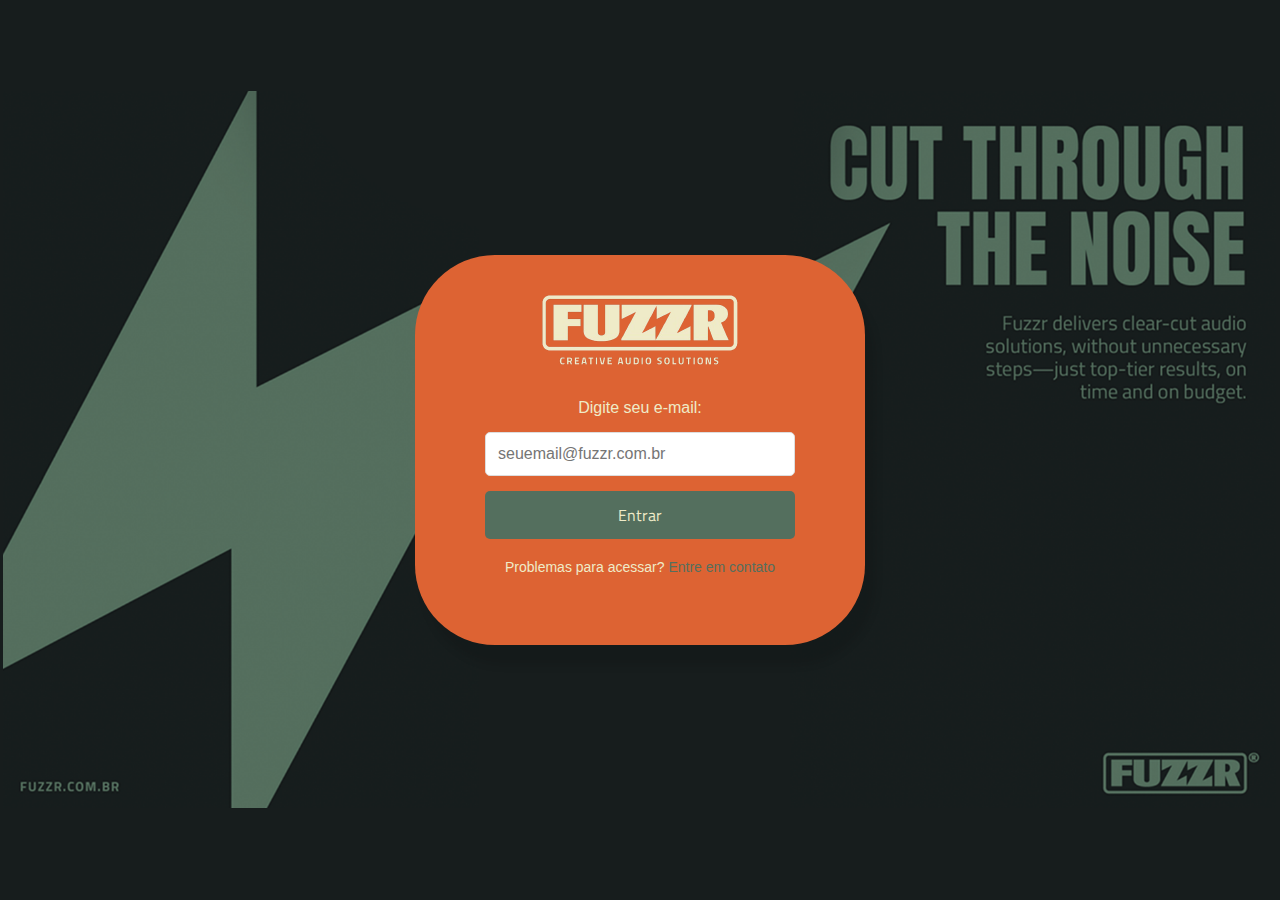
<file: index.html>
<!DOCTYPE html>
<html lang="pt-BR">
<head>
    <meta charset="UTF-8">
    <title>Formulário de Entrega de Materiais</title>
    <link href="https://fonts.googleapis.com/css2?family=Anton&family=Titillium+Web:wght@400&display=swap" rel="stylesheet">

    <link rel="stylesheet" href="styles.css">
    <script src="https://apis.google.com/js/platform.js" async defer></script>
    <style>
        /* Aplicando fontes */
        body {
            font-family: 'Titillium Web', sans-serif;
        }

        h1 {
            font-family: 'Anton', sans-serif;
        }

        label, input, button {
            font-family: 'Titillium Web', sans-serif;
        }
    </style>
</head>
<body>
    <div class="container">
        <img src="logo2.png" alt="Logo da Empresa">
        <h1>Formulário de Entrega de Materiais</h1>
        <form id="deliveryForm" action="https://script.google.com/a/macros/fuzzr.com.br/s/AKfycbw4_8hUmiR7fkTjXG47_Yg9X0JKs-HWPhqN09upmjc/exec" method="post">
            <label for="usuario">Usuário:</label>
            <select id="usuario" name="usuario" readonly>
                <option value="CLEITON">CLEITON</option>
                <option value="EDUARDO">EDUARDO</option>
                <option value="HIGOR">HIGOR</option>
                <option value="LUCAS">LUCAS</option>
                <option value="GUSTAVINHO">GUSTAVINHO</option>
                <option value="SALGA">SALGA</option>
                <option value="THEO">THEO</option>
                <option value="VITOR">VITOR</option>
                <option value="RODS">RODS</option>
            </select>

            <label for="casasBahia">Casas Bahia:</label>
            <input type="number" id="casasBahia" name="casasBahia" value="0">

            <label for="havan">Havan:</label>
            <input type="number" id="havan" name="havan" value="0">

            <label for="ponto">Ponto:</label>
            <input type="number" id="ponto" name="ponto" value="0">

            <label for="caoaCherry">Caoa Chery:</label>
            <input type="number" id="caoaCherry" name="caoaCherry" value="0">

            <label for="assai">Assai:</label>
            <input type="number" id="assai" name="assai" value="0">

            <label for="locAcelera">Loc Aceleraí:</label>
            <input type="number" id="locAcelera" name="locAcelera" value="0">

            <label for="mixAcelera">Mix Aceleraí:</label>
            <input type="number" id="mixAcelera" name="mixAcelera" value="0">

            <label for="ajusteAcelera">Ajuste Aceleraí:</label>
            <input type="number" id="ajusteAcelera" name="ajusteAcelera" value="0">

            <label for="tmoutros">Outros:</label>
            <input type="number" id="tmoutros" name="tmoutros" value="0">
        

            <button type="submit">Enviar</button>
        </form>
    </div>

<script>
    // Mapeamento de e-mails para nomes
    const users = {
        "cleiton@fuzzr.com.br": "CLEITON",
        "eduardo@fuzzr.com.br": "EDUARDO",
        "higor@fuzzr.com.br": "HIGOR",
        "lucas@fuzzr.com.br": "LUCAS",
        "gustavo.domingues@fuzzr.com.br": "GUSTAVINHO",
        "tony@fuzzr.com.br": "SALGA",
        "theo@fuzzr.com.br": "THEO",
        "vitor@fuzzr.com.br": "VITOR",
        "rodrigo@fuzzr.com.br": "RODS"
    };

    // Recupera o e-mail do localStorage
    const emailLogado = localStorage.getItem('userEmail');

    console.log("Email logado:", emailLogado);  // Verifica se o e-mail está sendo recuperado corretamente

    // Função para preencher o campo usuário automaticamente
    function preencherUsuario(email) {
        if (email) {
            const nomeUsuario = users[email.toLowerCase()] || "Usuário não encontrado";
            document.getElementById('usuario').value = nomeUsuario;
        } else {
            window.location.href = 'login.html';  // Redireciona para o login se não houver e-mail armazenado
        }
    }

    // Chama a função ao carregar a página
    preencherUsuario(emailLogado);
</script>
</body>
</html>
</file>
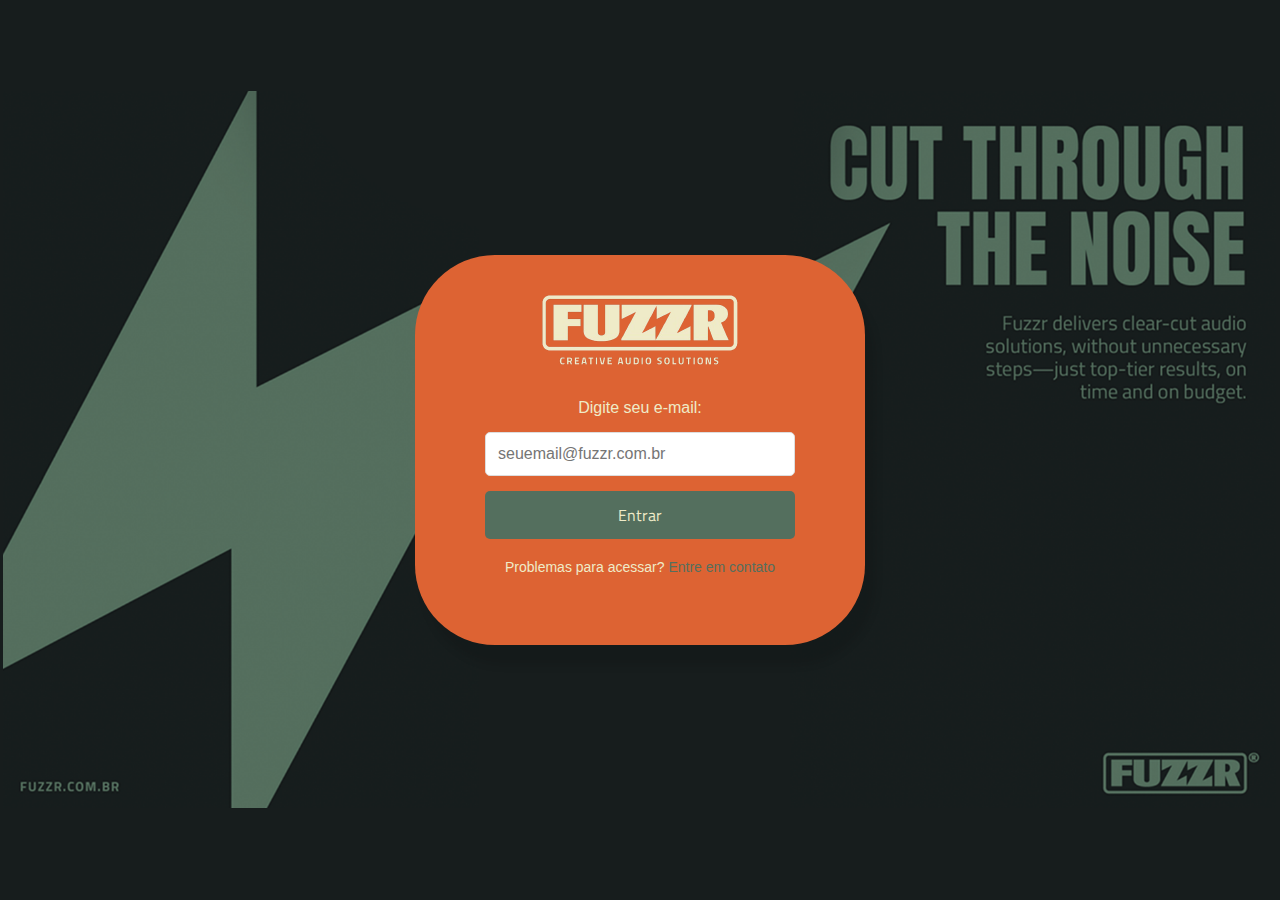
<file: login.html>
<!DOCTYPE html>
<html lang="pt-BR">
<head>
    <meta charset="UTF-8">
    <title>Login - Dashboard Fuzzr</title>
    <link href="https://fonts.googleapis.com/css2?family=Anton&family=Titillium+Web:wght@400&display=swap" rel="stylesheet">
    <style>
        /* Reset de margens e paddings */
        * {
            margin: 0;
            padding: 0;
            box-sizing: border-box;
        }

        body {
            font-family: 'Roboto', sans-serif;
            background-color: #171d1d;
            background-image: url(fundo.png);
            background-repeat: no-repeat ;
            background-position: center;
            background-attachment: fixed;
            background-size: 1275px;
            display: flex;
            justify-content: center;
            align-items: center;
            height: 100vh;
            margin: 0;
        }

        .login-container {
            background-color: #dd6333;
            background-image: url(logo2.png);
            background-repeat: no-repeat ;
            background-position:100px -50px;
            background-size: 250px;
            padding: 70px;
            border-radius: 80px;
            box-shadow: 10px 20px 8px rgba(0, 0, 0, 0.1);
            width: 100%;
            max-width: 450px;
            text-align: center;
        }

        h1 {
            font-family: 'Anton', sans-serif;
            font-size: 36px;
            color: #dd6333;
            margin-bottom: 20px;
        }

        form {
            display: flex;
            flex-direction: column;
            gap: 15px;
        }

        label {
            font-size: 16px;
            color: #EFEBC8;
        }

        input[type="email"] {
            padding: 12px;
            font-size: 16px;
            border: 1px solid #ddd;
            border-radius: 5px;
            width: 100%;
            outline: none;
            transition: all 0.3s ease;
        }

        input[type="email"]:focus {
            border-color: #546F5E;
            box-shadow: 0 0 5px rgba(0, 123, 255, 0.5);
        }

        button {
            background-color: #546F5E;
            color: #EFEBC8;
            padding: 12px;
            font-size: 16px;
            font-family: 'Titillium Web', sans-serif;
            border: none;
            border-radius: 5px;
            cursor: pointer;
            transition: background-color 0.3s ease;
        }

        button:hover {
            background-color: #546F5E;
        }

        .footer {
            margin-top: 20px;
            font-size: 14px;
            color: #EFEBC8;
        }

        .footer a {
            color: #546F5E;
            text-decoration: none;
        }

        .footer a:hover {
            text-decoration: underline;
        }
    </style>
</head>
<body>

    <div class="login-container">
        <h1>_</h1>
        <form id="loginForm">
            <label for="email">Digite seu e-mail:</label>
            <input type="email" id="email" placeholder="seuemail@fuzzr.com.br" required>
            <button type="submit">Entrar</button>
        </form>
        <div class="footer">
            <p>Problemas para acessar? <a href="#">Entre em contato</a></p>
        </div>
    </div>

    <script>
        // Ao submeter o formulário, salvar o e-mail no localStorage e redirecionar para o formulário
        document.getElementById('loginForm').addEventListener('submit', function(event) {
            event.preventDefault();
            const email = document.getElementById('email').value;
            localStorage.setItem('userEmail', email);  // Armazena o e-mail no localStorage
            window.location.href = 'index.html';  // Redireciona para o formulário
        });
    </script>

</body>
</html>
</file>
<file: styles.css>
body {
    font-family: 'Roboto', sans-serif;
    background-color: #171d1d;
    background-image: url(fundo.png);
    background-repeat: no-repeat ;
    background-position: center;
    background-attachment: fixed;
    background-size: 1275px;
    display: flex;
    justify-content: center;
    align-items: center;
    height: 100vh;
    margin: 0;
}
.container {
    background-color: hsl(17, 71%, 53%);
    padding: 20px 30px;
    border: 1.5px #171d1d;
    border-color:  1.5px#171d1d;
    border-radius: 50px;
    box-shadow: 0 0 100px #efebc8;
    text-align: center;
    width: 400px;
}
.container img {
    max-width: 250px;
    margin-bottom: 10px;
}
.container h1 {
    font-size: 1.6em;
    margin-bottom: 10px;
    margin-top: -40px;
}
.container label {
    display: block;
    text-align: left;
    font-size: 1.1em;
    margin: 1x 0 1px;
}
.container select, 
.container input[type="number"], 
.container button {
    width: 100%;
    padding: 5px;
    margin-bottom: 8px;
    border: 1.5px solid #313131;
    border-radius: 30px;
}
.container button {
    background-color: #546f5e;
    color: #efebc8;
    border: none;
    cursor: pointer;
    margin-top: 20px;
}
.container button:hover {
    background-color: #6a8c77;
}
</file>
